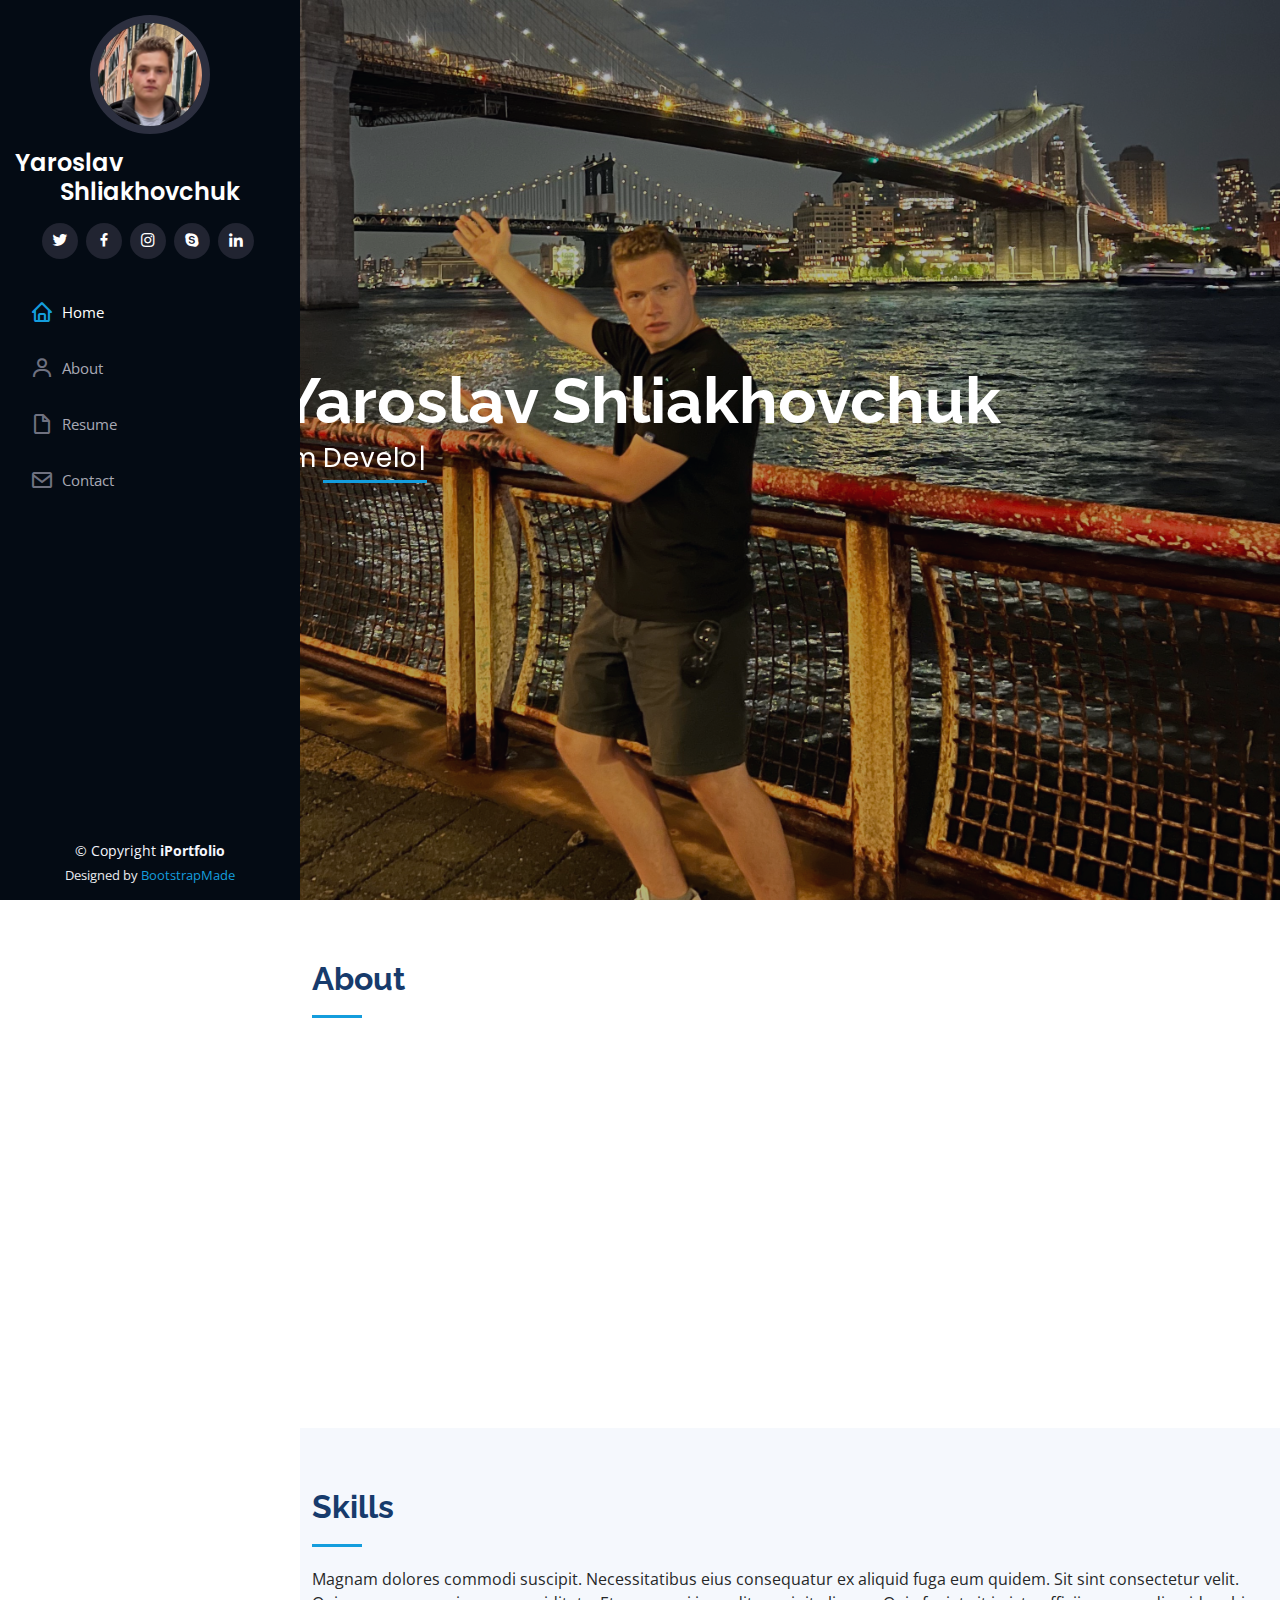
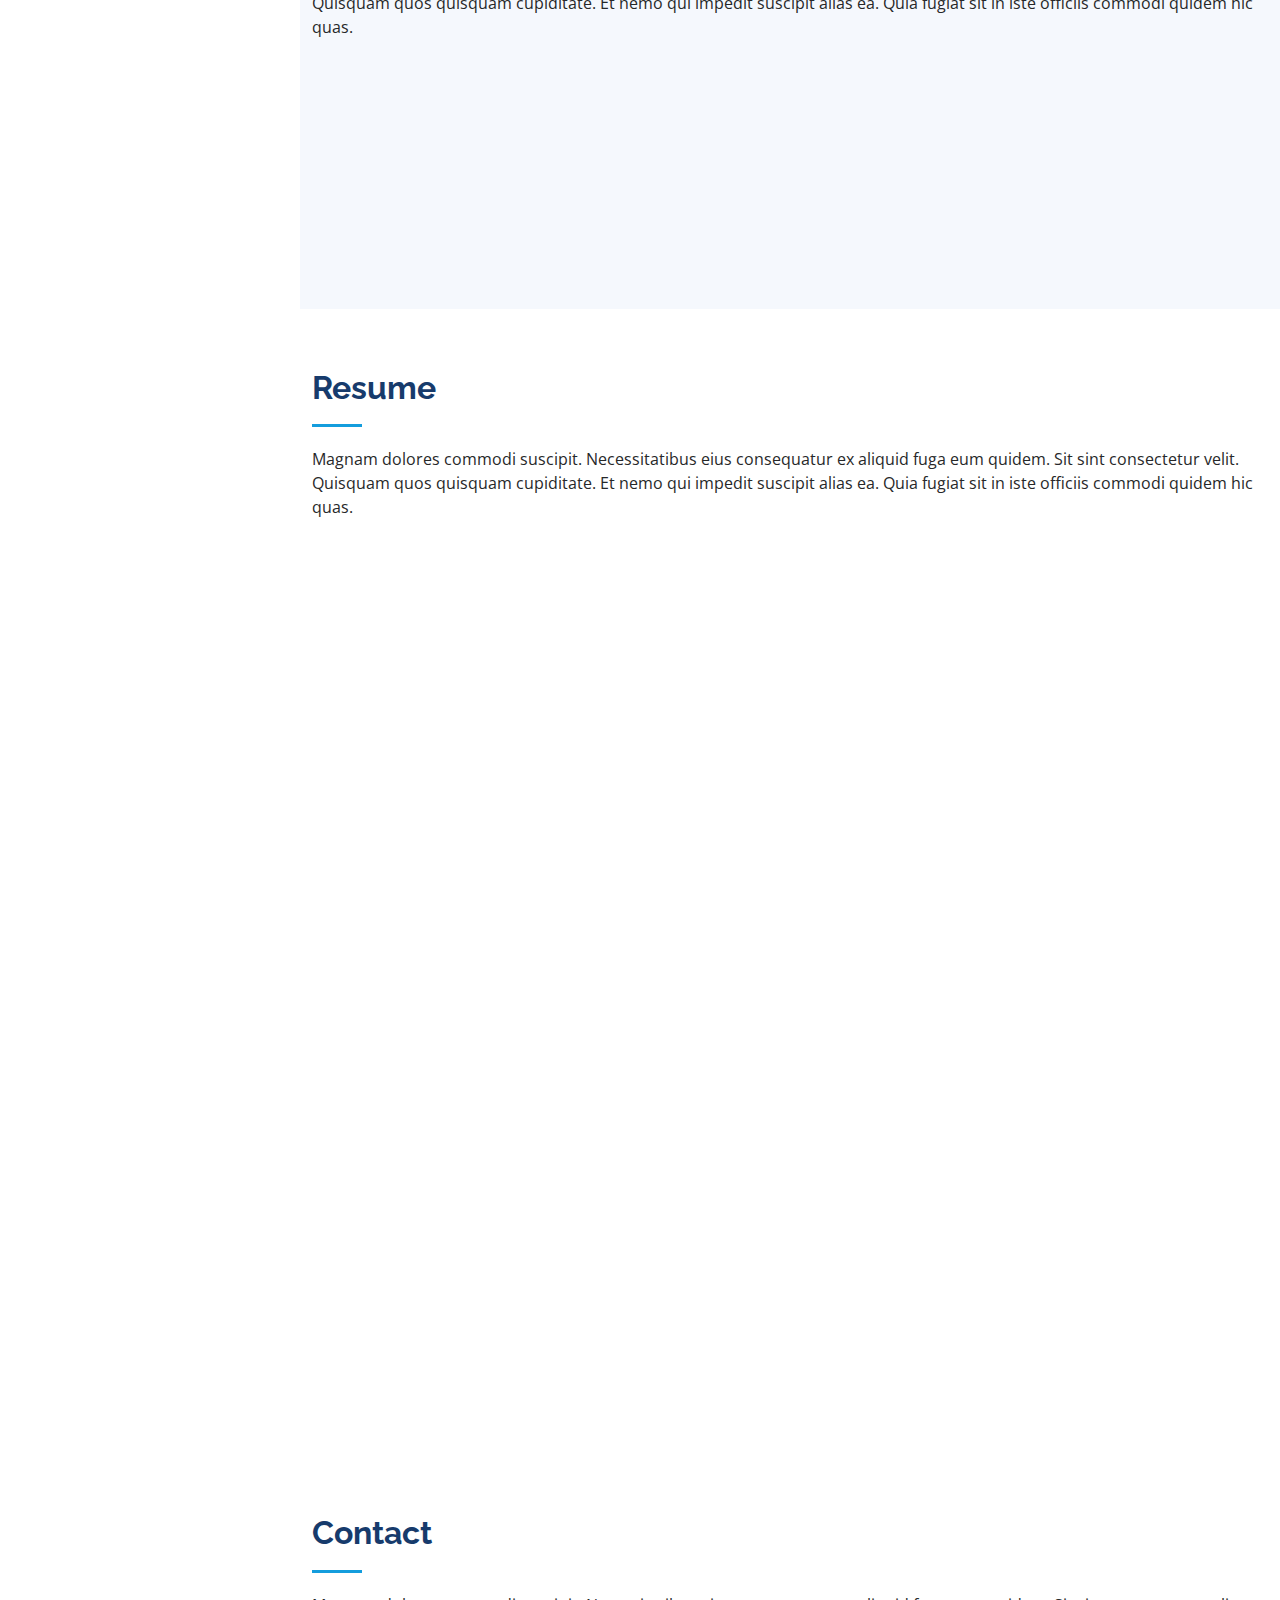
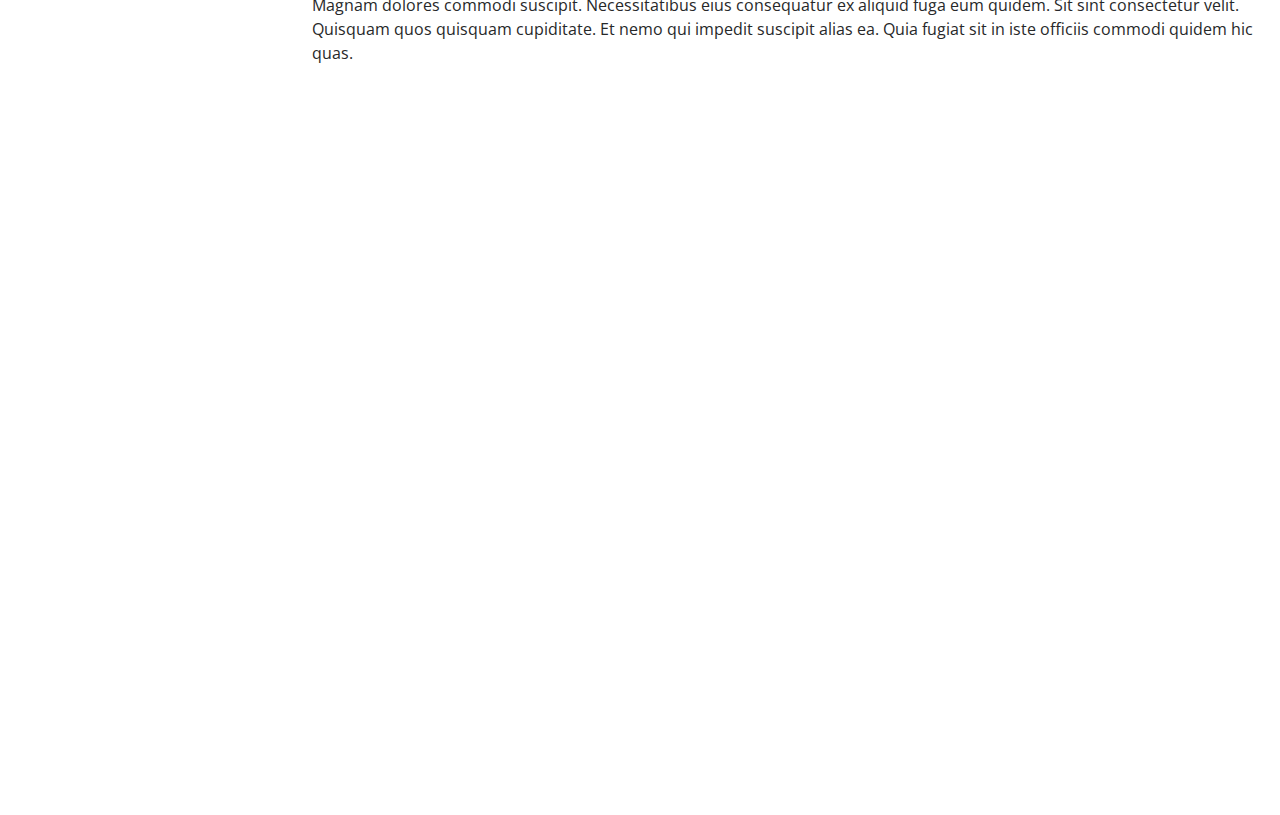
<file: index.html>
<!DOCTYPE html>
<html lang="en">

<head>
  <meta charset="utf-8">
  <meta content="width=device-width, initial-scale=1.0" name="viewport">

  <title>Portfolio</title>
  <meta content="" name="description">
  <meta content="" name="keywords">

  <!-- Favicons -->
  <link href="assets/img/favicon.png" rel="icon">
  <link href="assets/img/apple-touch-icon.png" rel="apple-touch-icon">

  <!-- Google Fonts -->
  <link href="https://fonts.googleapis.com/css?family=Open+Sans:300,300i,400,400i,600,600i,700,700i|Raleway:300,300i,400,400i,500,500i,600,600i,700,700i|Poppins:300,300i,400,400i,500,500i,600,600i,700,700i" rel="stylesheet">

  <!-- Vendor CSS Files -->
  <link href="assets/vendor/aos/aos.css" rel="stylesheet">
  <link href="assets/vendor/bootstrap/css/bootstrap.min.css" rel="stylesheet">
  <link href="assets/vendor/bootstrap-icons/bootstrap-icons.css" rel="stylesheet">
  <link href="assets/vendor/boxicons/css/boxicons.min.css" rel="stylesheet">
  <link href="assets/vendor/glightbox/css/glightbox.min.css" rel="stylesheet">
  <link href="assets/vendor/swiper/swiper-bundle.min.css" rel="stylesheet">

  <!-- Template Main CSS File -->
  <link href="assets/css/style.css" rel="stylesheet">

  <!-- =======================================================
  * Template Name: iPortfolio - v3.9.0
  * Template URL: https://bootstrapmade.com/iportfolio-bootstrap-portfolio-websites-template/
  * Author: BootstrapMade.com
  * License: https://bootstrapmade.com/license/
  ======================================================== -->
</head>

<body>

  <!-- ======= Mobile nav toggle button ======= -->
  <i class="bi bi-list mobile-nav-toggle d-xl-none"></i>

  <!-- ======= Header ======= -->
  <header id="header">
    <div class="d-flex flex-column">

      <div class="profile">
        <img src="assets/img/profile.jpeg" alt="" class="img-fluid rounded-circle">
        <h1 class="text-light"><a href="index.html">Yaroslav Shliakhovchuk</a></h1>
        <div class="social-links mt-3 text-center">
          <a href="#" class="twitter"><i class="bx bxl-twitter"></i></a>
          <a href="#" class="facebook"><i class="bx bxl-facebook"></i></a>
          <a href="#" class="instagram"><i class="bx bxl-instagram"></i></a>
          <a href="#" class="google-plus"><i class="bx bxl-skype"></i></a>
          <a href="#" class="linkedin"><i class="bx bxl-linkedin"></i></a>
        </div>
      </div>

      <nav id="navbar" class="nav-menu navbar">
        <ul>
          <li><a href="#hero" class="nav-link scrollto active"><i class="bx bx-home"></i> <span>Home</span></a></li>
          <li><a href="#about" class="nav-link scrollto"><i class="bx bx-user"></i> <span>About</span></a></li>
          <li><a href="#resume" class="nav-link scrollto"><i class="bx bx-file-blank"></i> <span>Resume</span></a></li>
        <li><a href="#contact" class="nav-link scrollto"><i class="bx bx-envelope"></i> <span>Contact</span></a></li>
        </ul>
      </nav><!-- .nav-menu -->
    </div>
  </header><!-- End Header -->

  <!-- ======= Hero Section ======= -->
  <section id="hero" class="d-flex flex-column justify-content-center align-items-center">
    <div class="hero-container" data-aos="fade-in">
      <h1>Yaroslav Shliakhovchuk</h1>
      <p>I'm <span class="typed" data-typed-items="Developer, Batman, Freelancer"></span></p>
    </div>
  </section><!-- End Hero -->

  <main id="main">

    <!-- ======= About Section ======= -->
    <section id="about" class="about">
      <div class="container">

        <div class="section-title">
          <h2>About</h2>
          <p></p>
        </div>

        <div class="row">
          <div class="col-lg-4" data-aos="fade-right">
            <img src="assets/img/profile.jpeg" class="img-fluid" alt="">
          </div>
          <div class="col-lg-8 pt-4 pt-lg-0 content" data-aos="fade-left">
            <h3>Back End Developer </h3>
           
            <div class="row">
              <div class="col-lg-6">
                <ul>
                  <li><i class="bi bi-chevron-right"></i> <strong>Birthday:</strong> <span>21 January 2002</span></li>
                  <li><i class="bi bi-chevron-right"></i> <strong>Phone:</strong> <span>+1 737 285 9429</span></li>
                  <li><i class="bi bi-chevron-right"></i> <strong>City:</strong> <span>Cedar Park, Texas, USA</span></li>
                </ul>
              </div>
              <div class="col-lg-6">
                <ul>
                  <li><i class="bi bi-chevron-right"></i> <strong>Age:</strong> <span>20</span></li>
                  <li><i class="bi bi-chevron-right"></i> <strong>Email:</strong> <span>yaroslavshlyahovchuk@gmail.com</span></li>
                  <li><i class="bi bi-chevron-right"></i> <strong>Freelance:</strong> <span>Available</span></li>
                </ul>
              </div>
            </div>
            <p>
              Officiis eligendi itaque labore et dolorum mollitia officiis optio vero. Quisquam sunt adipisci omnis et ut. Nulla accusantium dolor incidunt officia tempore. Et eius omnis.
              Cupiditate ut dicta maxime officiis quidem quia. Sed et consectetur qui quia repellendus itaque neque. Aliquid amet quidem ut quaerat cupiditate. Ab et eum qui repellendus omnis culpa magni laudantium dolores.
            </p>
          </div>
        </div>

      </div>
    </section><!-- End About Section -->

    <!-- ======= Facts Section ======= -->
   
    <!-- ======= Skills Section ======= -->
    <section id="skills" class="skills section-bg">
      <div class="container">

        <div class="section-title">
          <h2>Skills</h2>
          <p>Magnam dolores commodi suscipit. Necessitatibus eius consequatur ex aliquid fuga eum quidem. Sit sint consectetur velit. Quisquam quos quisquam cupiditate. Et nemo qui impedit suscipit alias ea. Quia fugiat sit in iste officiis commodi quidem hic quas.</p>
        </div>

        <div class="row skills-content">

          <div class="col-lg-6" data-aos="fade-up">

            <div class="progress">
              <span class="skill">HTML <i class="val">100%</i></span>
              <div class="progress-bar-wrap">
                <div class="progress-bar" role="progressbar" aria-valuenow="100" aria-valuemin="0" aria-valuemax="100"></div>
              </div>
            </div>

            <div class="progress">
              <span class="skill">CSS <i class="val">100%</i></span>
              <div class="progress-bar-wrap">
                <div class="progress-bar" role="progressbar" aria-valuenow="100" aria-valuemin="0" aria-valuemax="100"></div>
              </div>
            </div>

            <div class="progress">
              <span class="skill">JavaScript <i class="val">100%</i></span>
              <div class="progress-bar-wrap">
                <div class="progress-bar" role="progressbar" aria-valuenow="100" aria-valuemin="0" aria-valuemax="100"></div>
              </div>
            </div>

          </div>

          <div class="col-lg-6" data-aos="fade-up" data-aos-delay="100">

            <div class="progress">
              <span class="skill">C# <i class="val">100%</i></span>
              <div class="progress-bar-wrap">
                <div class="progress-bar" role="progressbar" aria-valuenow="100" aria-valuemin="0" aria-valuemax="100"></div>
              </div>
            </div>

            <div class="progress">
              <span class="skill">NodeJS<i class="val">100%</i></span>
              <div class="progress-bar-wrap">
                <div class="progress-bar" role="progressbar" aria-valuenow="100" aria-valuemin="0" aria-valuemax="100"></div>
              </div>
            </div>

            <div class="progress">
              <span class="skill">REACT <i class="val">100%</i></span>
              <div class="progress-bar-wrap">
                <div class="progress-bar" role="progressbar" aria-valuenow="100" aria-valuemin="0" aria-valuemax="100"></div>
              </div>
            </div>

          </div>

        </div>

      </div>
    </section><!-- End Skills Section -->

    <!-- ======= Resume Section ======= -->
    <section id="resume" class="resume">
      <div class="container">

        <div class="section-title">
          <h2>Resume</h2>
          <p>Magnam dolores commodi suscipit. Necessitatibus eius consequatur ex aliquid fuga eum quidem. Sit sint consectetur velit. Quisquam quos quisquam cupiditate. Et nemo qui impedit suscipit alias ea. Quia fugiat sit in iste officiis commodi quidem hic quas.</p>
        </div>

        <div class="row">
          <div class="col-lg-6" data-aos="fade-up">
            <h3 class="resume-title">Sumary</h3>
            <div class="resume-item pb-0">
              <h4>Yaroslav Shliakhovchuk</h4>
              <p><em>Innovative and deadline-driven Back End Developer with 1+ years of experience.</em></p>
              <ul>
                <li>(737) 285-9429</li>
                <li>yaroslavshlyahovchuk@gmail.com</li>
              </ul>
            </div>

            <h3 class="resume-title">Education</h3>
            <div class="resume-item">
              <h4>&amp; Software Development</h4>
              <h5>2015 - 2016</h5>
              <p><em>Computer Academy STEP, Kyiv</em></p>
              <p>Qui deserunt veniam. Et sed aliquam labore tempore sed quisquam iusto autem sit. Ea vero voluptatum qui ut dignissimos deleniti nerada porti sand markend</p>
            </div>
          </div>
          <div class="col-lg-6" data-aos="fade-up" data-aos-delay="100">
            <h3 class="resume-title">Professional Experience</h3>
            <div class="resume-item">
              <h4>Senior graphic design specialist</h4>
              <h5>2019 - Present</h5>
              <p><em>Experion, New York, NY </em></p>
              <ul>
                <li>Lead in the design, development, and implementation of the graphic, layout, and production communication materials</li>
                <li>Delegate tasks to the 7 members of the design team and provide counsel on all aspects of the project. </li>
                <li>Supervise the assessment of all graphic materials in order to ensure quality and accuracy of the design</li>
                <li>Oversee the efficient use of production project budgets ranging from $2,000 - $25,000</li>
              </ul>
            </div>
            <div class="resume-item">
              <h4>Graphic design specialist</h4>
              <h5>2017 - 2018</h5>
              <p><em>Stepping Stone Advertising, New York, NY</em></p>
              <ul>
                <li>Developed numerous marketing programs (logos, brochures,infographics, presentations, and advertisements).</li>
                <li>Managed up to 5 projects or tasks at a given time while under pressure</li>
                <li>Recommended and consulted with clients on the most appropriate graphic design</li>
                <li>Created 4+ design presentations and proposals a month for clients and account managers</li>
              </ul>
            </div>
          </div>
        </div>

      </div>
    </section><!-- End Resume Section -->

    <!-- ======= Portfolio Section ======= -->
   
    <!-- ======= Services Section ======= -->
  <!-- ======= Testimonials Section ======= -->
   
    <!-- ======= Contact Section ======= -->
    <section id="contact" class="contact">
      <div class="container">

        <div class="section-title">
          <h2>Contact</h2>
          <p>Magnam dolores commodi suscipit. Necessitatibus eius consequatur ex aliquid fuga eum quidem. Sit sint consectetur velit. Quisquam quos quisquam cupiditate. Et nemo qui impedit suscipit alias ea. Quia fugiat sit in iste officiis commodi quidem hic quas.</p>
        </div>

        <div class="row" data-aos="fade-in">

          <div class="col-lg-5 d-flex align-items-stretch">
            <div class="info">
              <div class="email">
                <i class="bi bi-envelope"></i>
                <h4>Email:</h4>
                <p>yaroslavshlyahovchuk@gmail.com</p>
              </div>

              <div class="phone">
                <i class="bi bi-phone"></i>
                <h4>Call:</h4>
                <p>+1 737 285 9429</p>
              </div>

              <iframe src="https://www.google.com/maps/embed?pb=!1m14!1m8!1m3!1d12097.433213460943!2d-74.0062269!3d40.7101282!3m2!1i1024!2i768!4f13.1!3m3!1m2!1s0x0%3A0xb89d1fe6bc499443!2sDowntown+Conference+Center!5e0!3m2!1smk!2sbg!4v1539943755621" frameborder="0" style="border:0; width: 100%; height: 290px;" allowfullscreen></iframe>
            </div>

          </div>

          <div class="col-lg-7 mt-5 mt-lg-0 d-flex align-items-stretch">
            <form action="forms/contact.php" method="post" role="form" class="php-email-form">
              <div class="row">
                <div class="form-group col-md-6">
                  <label for="name">Your Name</label>
                  <input type="text" name="name" class="form-control" id="name" required>
                </div>
                <div class="form-group col-md-6">
                  <label for="name">Your Email</label>
                  <input type="email" class="form-control" name="email" id="email" required>
                </div>
              </div>
              <div class="form-group">
                <label for="name">Subject</label>
                <input type="text" class="form-control" name="subject" id="subject" required>
              </div>
              <div class="form-group">
                <label for="name">Message</label>
                <textarea class="form-control" name="message" rows="10" required></textarea>
              </div>
              <div class="my-3">
                <div class="loading">Loading</div>
                <div class="error-message"></div>
                <div class="sent-message">Your message has been sent. Thank you!</div>
              </div>
              <div class="text-center"><button type="submit">Send Message</button></div>
            </form>
          </div>

        </div>

      </div>
    </section><!-- End Contact Section -->

  </main><!-- End #main -->

  <!-- ======= Footer ======= -->
  <footer id="footer">
    <div class="container">
      <div class="copyright">
        &copy; Copyright <strong><span>iPortfolio</span></strong>
      </div>
      <div class="credits">
        <!-- All the links in the footer should remain intact. -->
        <!-- You can delete the links only if you purchased the pro version. -->
        <!-- Licensing information: https://bootstrapmade.com/license/ -->
        <!-- Purchase the pro version with working PHP/AJAX contact form: https://bootstrapmade.com/iportfolio-bootstrap-portfolio-websites-template/ -->
        Designed by <a href="https://bootstrapmade.com/">BootstrapMade</a>
      </div>
    </div>
  </footer><!-- End  Footer -->

  <a href="#" class="back-to-top d-flex align-items-center justify-content-center"><i class="bi bi-arrow-up-short"></i></a>

  <!-- Vendor JS Files -->
  <script src="assets/vendor/purecounter/purecounter_vanilla.js"></script>
  <script src="assets/vendor/aos/aos.js"></script>
  <script src="assets/vendor/bootstrap/js/bootstrap.bundle.min.js"></script>
  <script src="assets/vendor/glightbox/js/glightbox.min.js"></script>
  <script src="assets/vendor/isotope-layout/isotope.pkgd.min.js"></script>
  <script src="assets/vendor/swiper/swiper-bundle.min.js"></script>
  <script src="assets/vendor/typed.js/typed.min.js"></script>
  <script src="assets/vendor/waypoints/noframework.waypoints.js"></script>
  <script src="assets/vendor/php-email-form/validate.js"></script>

  <!-- Template Main JS File -->
  <script src="assets/js/main.js"></script>

</body>

</html>
</file>
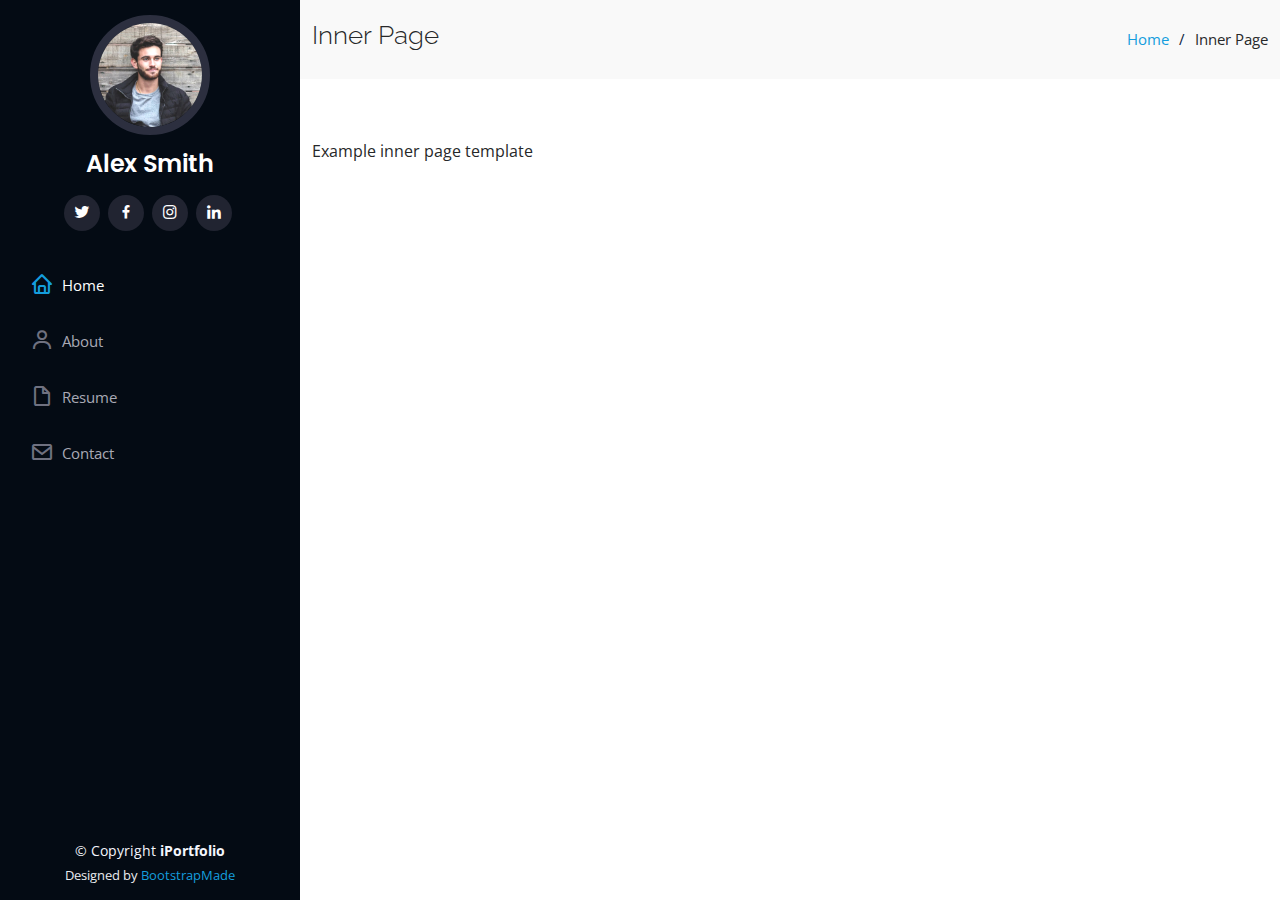
<file: inner-page.html>
<!DOCTYPE html>
<html lang="en">

<head>
  <meta charset="utf-8">
  <meta content="width=device-width, initial-scale=1.0" name="viewport">

  <title>Inner Page - iPortfolio Bootstrap Template</title>
  <meta content="" name="description">
  <meta content="" name="keywords">

  <!-- Favicons -->
  <link href="assets/img/favicon.png" rel="icon">
  <link href="assets/img/apple-touch-icon.png" rel="apple-touch-icon">

  <!-- Google Fonts -->
  <link href="https://fonts.googleapis.com/css?family=Open+Sans:300,300i,400,400i,600,600i,700,700i|Raleway:300,300i,400,400i,500,500i,600,600i,700,700i|Poppins:300,300i,400,400i,500,500i,600,600i,700,700i" rel="stylesheet">

  <!-- Vendor CSS Files -->
  <link href="assets/vendor/aos/aos.css" rel="stylesheet">
  <link href="assets/vendor/bootstrap/css/bootstrap.min.css" rel="stylesheet">
  <link href="assets/vendor/bootstrap-icons/bootstrap-icons.css" rel="stylesheet">
  <link href="assets/vendor/boxicons/css/boxicons.min.css" rel="stylesheet">
  <link href="assets/vendor/glightbox/css/glightbox.min.css" rel="stylesheet">
  <link href="assets/vendor/swiper/swiper-bundle.min.css" rel="stylesheet">

  <!-- Template Main CSS File -->
  <link href="assets/css/style.css" rel="stylesheet">

  <!-- =======================================================
  * Template Name: iPortfolio - v3.9.0
  * Template URL: https://bootstrapmade.com/iportfolio-bootstrap-portfolio-websites-template/
  * Author: BootstrapMade.com
  * License: https://bootstrapmade.com/license/
  ======================================================== -->
</head>

<body>

  <!-- ======= Mobile nav toggle button ======= -->
  <i class="bi bi-list mobile-nav-toggle d-xl-none"></i>

  <!-- ======= Header ======= -->
  <header id="header">
    <div class="d-flex flex-column">

      <div class="profile">
        <img src="assets/img/profile-img.jpg" alt="" class="img-fluid rounded-circle">
        <h1 class="text-light"><a href="index.html">Alex Smith</a></h1>
        <div class="social-links mt-3 text-center">
          <a href="#" class="twitter"><i class="bx bxl-twitter"></i></a>
          <a href="#" class="facebook"><i class="bx bxl-facebook"></i></a>
          <a href="#" class="instagram"><i class="bx bxl-instagram"></i></a>
          <a href="#" class="linkedin"><i class="bx bxl-linkedin"></i></a>
        </div>
      </div>

      <nav id="navbar" class="nav-menu navbar">
        <ul>
          <li><a href="#hero" class="nav-link scrollto active"><i class="bx bx-home"></i> <span>Home</span></a></li>
          <li><a href="#about" class="nav-link scrollto"><i class="bx bx-user"></i> <span>About</span></a></li>
          <li><a href="#resume" class="nav-link scrollto"><i class="bx bx-file-blank"></i> <span>Resume</span></a></li>
          <li><a href="#contact" class="nav-link scrollto"><i class="bx bx-envelope"></i> <span>Contact</span></a></li>
        </ul>
      </nav><!-- .nav-menu -->
    </div>
  </header><!-- End Header -->

  <main id="main">

    <!-- ======= Breadcrumbs ======= -->
    <section class="breadcrumbs">
      <div class="container">

        <div class="d-flex justify-content-between align-items-center">
          <h2>Inner Page</h2>
          <ol>
            <li><a href="index.html">Home</a></li>
            <li>Inner Page</li>
          </ol>
        </div>

      </div>
    </section><!-- End Breadcrumbs -->

    <section class="inner-page">
      <div class="container">
        <p>
          Example inner page template
        </p>
      </div>
    </section>

  </main><!-- End #main -->

  <!-- ======= Footer ======= -->
  <footer id="footer">
    <div class="container">
      <div class="copyright">
        &copy; Copyright <strong><span>iPortfolio</span></strong>
      </div>
      <div class="credits">
        <!-- All the links in the footer should remain intact. -->
        <!-- You can delete the links only if you purchased the pro version. -->
        <!-- Licensing information: https://bootstrapmade.com/license/ -->
        <!-- Purchase the pro version with working PHP/AJAX contact form: https://bootstrapmade.com/iportfolio-bootstrap-portfolio-websites-template/ -->
        Designed by <a href="https://bootstrapmade.com/">BootstrapMade</a>
      </div>
    </div>
  </footer><!-- End  Footer -->

  <a href="#" class="back-to-top d-flex align-items-center justify-content-center"><i class="bi bi-arrow-up-short"></i></a>

  <!-- Vendor JS Files -->
  <script src="assets/vendor/purecounter/purecounter_vanilla.js"></script>
  <script src="assets/vendor/aos/aos.js"></script>
  <script src="assets/vendor/bootstrap/js/bootstrap.bundle.min.js"></script>
  <script src="assets/vendor/glightbox/js/glightbox.min.js"></script>
  <script src="assets/vendor/isotope-layout/isotope.pkgd.min.js"></script>
  <script src="assets/vendor/swiper/swiper-bundle.min.js"></script>
  <script src="assets/vendor/typed.js/typed.min.js"></script>
  <script src="assets/vendor/waypoints/noframework.waypoints.js"></script>
  <script src="assets/vendor/php-email-form/validate.js"></script>

  <!-- Template Main JS File -->
  <script src="assets/js/main.js"></script>

</body>

</html>
</file>
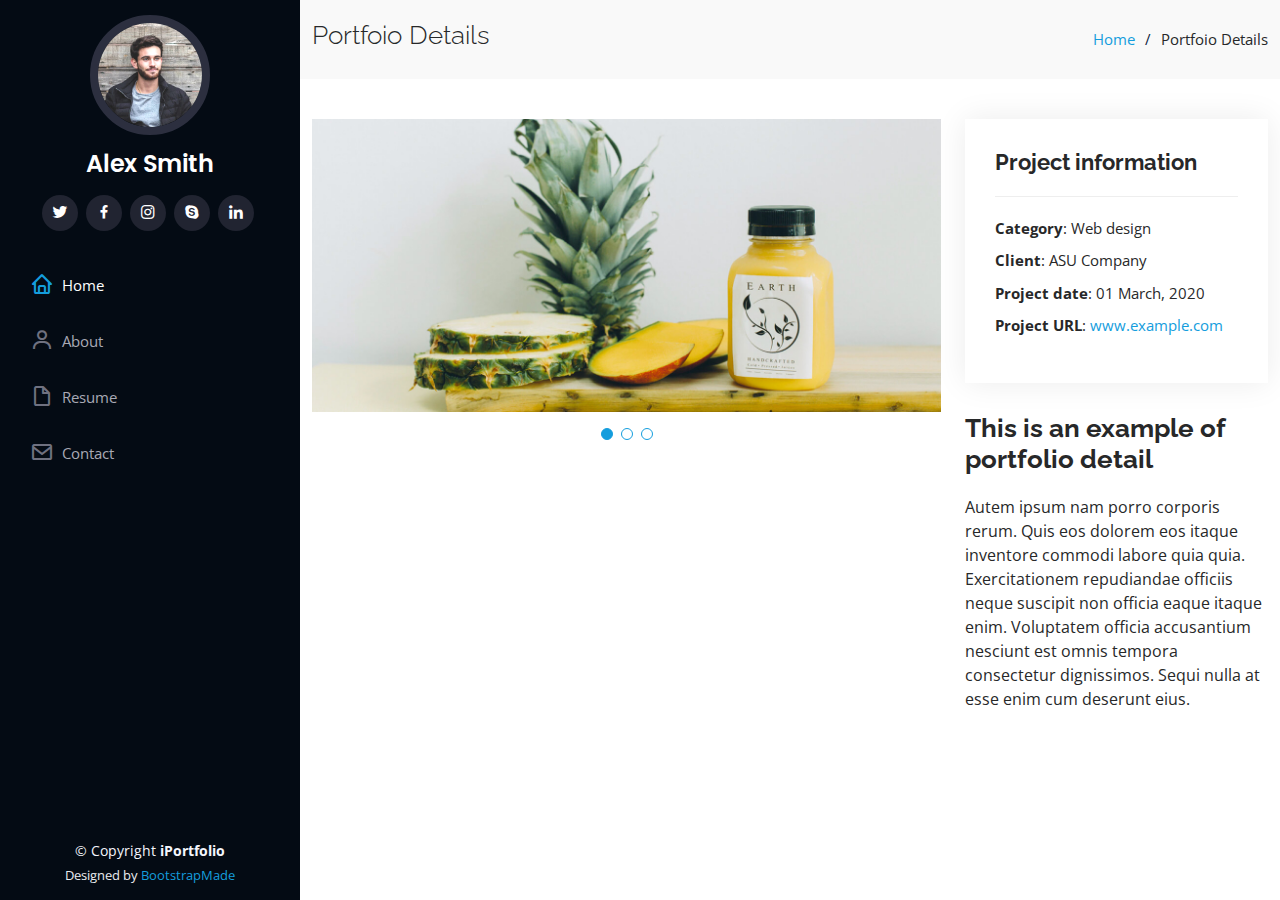
<file: portfolio-details.html>
<!DOCTYPE html>
<html lang="en">

<head>
  <meta charset="utf-8">
  <meta content="width=device-width, initial-scale=1.0" name="viewport">

  <title>Portfolio Details - iPortfolio Bootstrap Template</title>
  <meta content="" name="description">
  <meta content="" name="keywords">

  <!-- Favicons -->
  <link href="assets/img/favicon.png" rel="icon">
  <link href="assets/img/apple-touch-icon.png" rel="apple-touch-icon">

  <!-- Google Fonts -->
  <link href="https://fonts.googleapis.com/css?family=Open+Sans:300,300i,400,400i,600,600i,700,700i|Raleway:300,300i,400,400i,500,500i,600,600i,700,700i|Poppins:300,300i,400,400i,500,500i,600,600i,700,700i" rel="stylesheet">

  <!-- Vendor CSS Files -->
  <link href="assets/vendor/aos/aos.css" rel="stylesheet">
  <link href="assets/vendor/bootstrap/css/bootstrap.min.css" rel="stylesheet">
  <link href="assets/vendor/bootstrap-icons/bootstrap-icons.css" rel="stylesheet">
  <link href="assets/vendor/boxicons/css/boxicons.min.css" rel="stylesheet">
  <link href="assets/vendor/glightbox/css/glightbox.min.css" rel="stylesheet">
  <link href="assets/vendor/swiper/swiper-bundle.min.css" rel="stylesheet">

  <!-- Template Main CSS File -->
  <link href="assets/css/style.css" rel="stylesheet">

  <!-- =======================================================
  * Template Name: iPortfolio - v3.9.0
  * Template URL: https://bootstrapmade.com/iportfolio-bootstrap-portfolio-websites-template/
  * Author: BootstrapMade.com
  * License: https://bootstrapmade.com/license/
  ======================================================== -->
</head>

<body>

  <!-- ======= Mobile nav toggle button ======= -->
  <i class="bi bi-list mobile-nav-toggle d-xl-none"></i>

  <!-- ======= Header ======= -->
  <header id="header">
    <div class="d-flex flex-column">

      <div class="profile">
        <img src="assets/img/profile-img.jpg" alt="" class="img-fluid rounded-circle">
        <h1 class="text-light"><a href="index.html">Alex Smith</a></h1>
        <div class="social-links mt-3 text-center">
          <a href="#" class="twitter"><i class="bx bxl-twitter"></i></a>
          <a href="#" class="facebook"><i class="bx bxl-facebook"></i></a>
          <a href="#" class="instagram"><i class="bx bxl-instagram"></i></a>
          <a href="#" class="google-plus"><i class="bx bxl-skype"></i></a>
          <a href="#" class="linkedin"><i class="bx bxl-linkedin"></i></a>
        </div>
      </div>

      <nav id="navbar" class="nav-menu navbar">
        <ul>
          <li><a href="#hero" class="nav-link scrollto active"><i class="bx bx-home"></i> <span>Home</span></a></li>
          <li><a href="#about" class="nav-link scrollto"><i class="bx bx-user"></i> <span>About</span></a></li>
          <li><a href="#resume" class="nav-link scrollto"><i class="bx bx-file-blank"></i> <span>Resume</span></a></li>
          <li><a href="#contact" class="nav-link scrollto"><i class="bx bx-envelope"></i> <span>Contact</span></a></li>
        </ul>
      </nav><!-- .nav-menu -->
    </div>
  </header><!-- End Header -->

  <main id="main">

    <!-- ======= Breadcrumbs ======= -->
    <section id="breadcrumbs" class="breadcrumbs">
      <div class="container">

        <div class="d-flex justify-content-between align-items-center">
          <h2>Portfoio Details</h2>
          <ol>
            <li><a href="index.html">Home</a></li>
            <li>Portfoio Details</li>
          </ol>
        </div>

      </div>
    </section><!-- End Breadcrumbs -->

    <!-- ======= Portfolio Details Section ======= -->
    <section id="portfolio-details" class="portfolio-details">
      <div class="container">

        <div class="row gy-4">

          <div class="col-lg-8">
            <div class="portfolio-details-slider swiper">
              <div class="swiper-wrapper align-items-center">

                <div class="swiper-slide">
                  <img src="assets/img/portfolio/portfolio-details-1.jpg" alt="">
                </div>

                <div class="swiper-slide">
                  <img src="assets/img/portfolio/portfolio-details-2.jpg" alt="">
                </div>

                <div class="swiper-slide">
                  <img src="assets/img/portfolio/portfolio-details-3.jpg" alt="">
                </div>

              </div>
              <div class="swiper-pagination"></div>
            </div>
          </div>

          <div class="col-lg-4">
            <div class="portfolio-info">
              <h3>Project information</h3>
              <ul>
                <li><strong>Category</strong>: Web design</li>
                <li><strong>Client</strong>: ASU Company</li>
                <li><strong>Project date</strong>: 01 March, 2020</li>
                <li><strong>Project URL</strong>: <a href="#">www.example.com</a></li>
              </ul>
            </div>
            <div class="portfolio-description">
              <h2>This is an example of portfolio detail</h2>
              <p>
                Autem ipsum nam porro corporis rerum. Quis eos dolorem eos itaque inventore commodi labore quia quia. Exercitationem repudiandae officiis neque suscipit non officia eaque itaque enim. Voluptatem officia accusantium nesciunt est omnis tempora consectetur dignissimos. Sequi nulla at esse enim cum deserunt eius.
              </p>
            </div>
          </div>

        </div>

      </div>
    </section><!-- End Portfolio Details Section -->

  </main><!-- End #main -->

  <!-- ======= Footer ======= -->
  <footer id="footer">
    <div class="container">
      <div class="copyright">
        &copy; Copyright <strong><span>iPortfolio</span></strong>
      </div>
      <div class="credits">
        <!-- All the links in the footer should remain intact. -->
        <!-- You can delete the links only if you purchased the pro version. -->
        <!-- Licensing information: https://bootstrapmade.com/license/ -->
        <!-- Purchase the pro version with working PHP/AJAX contact form: https://bootstrapmade.com/iportfolio-bootstrap-portfolio-websites-template/ -->
        Designed by <a href="https://bootstrapmade.com/">BootstrapMade</a>
      </div>
    </div>
  </footer><!-- End  Footer -->

  <a href="#" class="back-to-top d-flex align-items-center justify-content-center"><i class="bi bi-arrow-up-short"></i></a>

  <!-- Vendor JS Files -->
  <script src="assets/vendor/purecounter/purecounter_vanilla.js"></script>
  <script src="assets/vendor/aos/aos.js"></script>
  <script src="assets/vendor/bootstrap/js/bootstrap.bundle.min.js"></script>
  <script src="assets/vendor/glightbox/js/glightbox.min.js"></script>
  <script src="assets/vendor/isotope-layout/isotope.pkgd.min.js"></script>
  <script src="assets/vendor/swiper/swiper-bundle.min.js"></script>
  <script src="assets/vendor/typed.js/typed.min.js"></script>
  <script src="assets/vendor/waypoints/noframework.waypoints.js"></script>
  <script src="assets/vendor/php-email-form/validate.js"></script>

  <!-- Template Main JS File -->
  <script src="assets/js/main.js"></script>

</body>

</html>
</file>
<file: assets/css/style.css>
/**
* Template Name: iPortfolio - v3.9.0
* Template URL: https://bootstrapmade.com/iportfolio-bootstrap-portfolio-websites-template/
* Author: BootstrapMade.com
* License: https://bootstrapmade.com/license/
*/

/*--------------------------------------------------------------
# General
--------------------------------------------------------------*/
body {
  font-family: "Open Sans", sans-serif;
  color: #272829;
}

a {
  color: #149ddd;
  text-decoration: none;
}

a:hover {
  color: #37b3ed;
  text-decoration: none;
}

h1,
h2,
h3,
h4,
h5,
h6 {
  font-family: "Raleway", sans-serif;
}

/*--------------------------------------------------------------
# Back to top button
--------------------------------------------------------------*/
.back-to-top {
  position: fixed;
  visibility: hidden;
  opacity: 0;
  right: 15px;
  bottom: 15px;
  z-index: 996;
  background: #149ddd;
  width: 40px;
  height: 40px;
  border-radius: 50px;
  transition: all 0.4s;
}

.back-to-top i {
  font-size: 28px;
  color: #fff;
  line-height: 0;
}

.back-to-top:hover {
  background: #2eafec;
  color: #fff;
}

.back-to-top.active {
  visibility: visible;
  opacity: 1;
}

/*--------------------------------------------------------------
# Header
--------------------------------------------------------------*/
#header {
  position: fixed;
  top: 0;
  left: 0;
  bottom: 0;
  width: 300px;
  transition: all ease-in-out 0.5s;
  z-index: 9997;
  transition: all 0.5s;
  padding: 0 15px;
  background: #040b14;
  overflow-y: auto;
}

#header .profile img {
  margin: 15px auto;
  display: block;
  width: 120px;
  border: 8px solid #2c2f3f;
}

#header .profile h1 {
  font-size: 24px;
  margin: 0;
  padding: 0;
  font-weight: 600;
  -moz-text-align-last: center;
  text-align-last: center;
  font-family: "Poppins", sans-serif;
}

#header .profile h1 a,
#header .profile h1 a:hover {
  color: #fff;
  text-decoration: none;
}

#header .profile .social-links a {
  font-size: 18px;
  display: inline-block;
  background: #212431;
  color: #fff;
  line-height: 1;
  padding: 8px 0;
  margin-right: 4px;
  border-radius: 50%;
  text-align: center;
  width: 36px;
  height: 36px;
  transition: 0.3s;
}

#header .profile .social-links a:hover {
  background: #149ddd;
  color: #fff;
  text-decoration: none;
}

#main {
  margin-left: 300px;
}

@media (max-width: 1199px) {
  #header {
    left: -300px;
  }

  #main {
    margin-left: 0;
  }
}

/*--------------------------------------------------------------
# Navigation Menu
--------------------------------------------------------------*/
/* Desktop Navigation */
.nav-menu {
  padding: 30px 0 0 0;
}

.nav-menu * {
  margin: 0;
  padding: 0;
  list-style: none;
}

.nav-menu>ul>li {
  position: relative;
  white-space: nowrap;
}

.nav-menu a,
.nav-menu a:focus {
  display: flex;
  align-items: center;
  color: #a8a9b4;
  padding: 12px 15px;
  margin-bottom: 8px;
  transition: 0.3s;
  font-size: 15px;
}

.nav-menu a i,
.nav-menu a:focus i {
  font-size: 24px;
  padding-right: 8px;
  color: #6f7180;
}

.nav-menu a:hover,
.nav-menu .active,
.nav-menu .active:focus,
.nav-menu li:hover>a {
  text-decoration: none;
  color: #fff;
}

.nav-menu a:hover i,
.nav-menu .active i,
.nav-menu .active:focus i,
.nav-menu li:hover>a i {
  color: #149ddd;
}

/* Mobile Navigation */
.mobile-nav-toggle {
  position: fixed;
  right: 15px;
  top: 15px;
  z-index: 9998;
  border: 0;
  font-size: 24px;
  transition: all 0.4s;
  outline: none !important;
  background-color: #149ddd;
  color: #fff;
  width: 40px;
  height: 40px;
  display: inline-flex;
  align-items: center;
  justify-content: center;
  line-height: 0;
  border-radius: 50px;
  cursor: pointer;
}

.mobile-nav-active {
  overflow: hidden;
}

.mobile-nav-active #header {
  left: 0;
}

/*--------------------------------------------------------------
# Hero Section
--------------------------------------------------------------*/
#hero {
  width: 100%;
  height: 100vh;
  background: url("../img/IMG_1404.jpeg") top center;
  background-size: cover;
}

#hero:before {
  content: "";
  background: rgba(5, 13, 24, 0.3);
  position: absolute;
  bottom: 0;
  top: 0;
  left: 0;
  right: 0;
  z-index: 1;
}

#hero .hero-container {
  position: relative;
  z-index: 2;
  min-width: 300px;
}

#hero h1 {
  margin: 0 0 10px 0;
  font-size: 64px;
  font-weight: 700;
  line-height: 56px;
  color: #fff;
}

#hero p {
  color: #fff;
  margin-bottom: 50px;
  font-size: 26px;
  font-family: "Poppins", sans-serif;
}

#hero p span {
  color: #fff;
  padding-bottom: 4px;
  letter-spacing: 1px;
  border-bottom: 3px solid #149ddd;
}

@media (min-width: 1024px) {
  #hero {
    background-attachment: fixed;
  }
}

@media (max-width: 768px) {
  #hero h1 {
    font-size: 28px;
    line-height: 36px;
  }

  #hero h2 {
    font-size: 18px;
    line-height: 24px;
    margin-bottom: 30px;
  }
}

/*--------------------------------------------------------------
# Sections General
--------------------------------------------------------------*/
section {
  padding: 60px 0;
  overflow: hidden;
}

.section-bg {
  background: #f5f8fd;
}

.section-title {
  padding-bottom: 30px;
}

.section-title h2 {
  font-size: 32px;
  font-weight: bold;
  margin-bottom: 20px;
  padding-bottom: 20px;
  position: relative;
  color: #173b6c;
}

.section-title h2::after {
  content: "";
  position: absolute;
  display: block;
  width: 50px;
  height: 3px;
  background: #149ddd;
  bottom: 0;
  left: 0;
}

.section-title p {
  margin-bottom: 0;
}

/*--------------------------------------------------------------
# About
--------------------------------------------------------------*/
.about .content h3 {
  font-weight: 700;
  font-size: 26px;
  color: #173b6c;
}

.about .content ul {
  list-style: none;
  padding: 0;
}

.about .content ul li {
  margin-bottom: 20px;
  display: flex;
  align-items: center;
}

.about .content ul strong {
  margin-right: 10px;
}

.about .content ul i {
  font-size: 16px;
  margin-right: 5px;
  color: #149ddd;
  line-height: 0;
}

.about .content p:last-child {
  margin-bottom: 0;
}

/*--------------------------------------------------------------
# Facts
--------------------------------------------------------------*/
.facts {
  padding-bottom: 30px;
}

.facts .count-box {
  padding: 30px;
  width: 100%;
}

.facts .count-box i {
  display: block;
  font-size: 44px;
  color: #149ddd;
  float: left;
  line-height: 0;
}

.facts .count-box span {
  font-size: 48px;
  line-height: 40px;
  display: block;
  font-weight: 700;
  color: #050d18;
  margin-left: 60px;
}

.facts .count-box p {
  padding: 15px 0 0 0;
  margin: 0 0 0 60px;
  font-family: "Raleway", sans-serif;
  font-size: 14px;
  color: #122f57;
}

.facts .count-box a {
  font-weight: 600;
  display: block;
  margin-top: 20px;
  color: #122f57;
  font-size: 15px;
  font-family: "Poppins", sans-serif;
  transition: ease-in-out 0.3s;
}

.facts .count-box a:hover {
  color: #1f5297;
}

/*--------------------------------------------------------------
# Akills
--------------------------------------------------------------*/
.skills .progress {
  height: 60px;
  display: block;
  background: none;
  border-radius: 0;
}

.skills .progress .skill {
  padding: 0;
  margin: 0 0 6px 0;
  text-transform: uppercase;
  display: block;
  font-weight: 600;
  font-family: "Poppins", sans-serif;
  color: #050d18;
}

.skills .progress .skill .val {
  float: right;
  font-style: normal;
}

.skills .progress-bar-wrap {
  background: #dce8f8;
  height: 10px;
}

.skills .progress-bar {
  width: 1px;
  height: 10px;
  transition: 0.9s;
  background-color: #149ddd;
}

/*--------------------------------------------------------------
# Resume
--------------------------------------------------------------*/
.resume .resume-title {
  font-size: 26px;
  font-weight: 700;
  margin-top: 20px;
  margin-bottom: 20px;
  color: #050d18;
}

.resume .resume-item {
  padding: 0 0 20px 20px;
  margin-top: -2px;
  border-left: 2px solid #1f5297;
  position: relative;
}

.resume .resume-item h4 {
  line-height: 18px;
  font-size: 18px;
  font-weight: 600;
  text-transform: uppercase;
  font-family: "Poppins", sans-serif;
  color: #050d18;
  margin-bottom: 10px;
}

.resume .resume-item h5 {
  font-size: 16px;
  background: #e4edf9;
  padding: 5px 15px;
  display: inline-block;
  font-weight: 600;
  margin-bottom: 10px;
}

.resume .resume-item ul {
  padding-left: 20px;
}

.resume .resume-item ul li {
  padding-bottom: 10px;
}

.resume .resume-item:last-child {
  padding-bottom: 0;
}

.resume .resume-item::before {
  content: "";
  position: absolute;
  width: 16px;
  height: 16px;
  border-radius: 50px;
  left: -9px;
  top: 0;
  background: #fff;
  border: 2px solid #1f5297;
}

/*--------------------------------------------------------------
# Portfolio
--------------------------------------------------------------*/
.portfolio .portfolio-item {
  margin-bottom: 30px;
}

.portfolio #portfolio-flters {
  padding: 0;
  margin: 0 auto 35px auto;
  list-style: none;
  text-align: center;
  background: #fff;
  border-radius: 50px;
  padding: 2px 15px;
}

.portfolio #portfolio-flters li {
  cursor: pointer;
  display: inline-block;
  padding: 10px 15px 8px 15px;
  font-size: 14px;
  font-weight: 600;
  line-height: 1;
  text-transform: uppercase;
  color: #272829;
  margin-bottom: 5px;
  transition: all 0.3s ease-in-out;
}

.portfolio #portfolio-flters li:hover,
.portfolio #portfolio-flters li.filter-active {
  color: #149ddd;
}

.portfolio #portfolio-flters li:last-child {
  margin-right: 0;
}

.portfolio .portfolio-wrap {
  transition: 0.3s;
  position: relative;
  overflow: hidden;
  z-index: 1;
}

.portfolio .portfolio-wrap::before {
  content: "";
  background: rgba(255, 255, 255, 0.5);
  position: absolute;
  left: 0;
  right: 0;
  top: 0;
  bottom: 0;
  transition: all ease-in-out 0.3s;
  z-index: 2;
  opacity: 0;
}

.portfolio .portfolio-wrap .portfolio-links {
  opacity: 1;
  left: 0;
  right: 0;
  bottom: -60px;
  z-index: 3;
  position: absolute;
  transition: all ease-in-out 0.3s;
  display: flex;
  justify-content: center;
}

.portfolio .portfolio-wrap .portfolio-links a {
  color: #fff;
  font-size: 28px;
  text-align: center;
  background: rgba(20, 157, 221, 0.75);
  transition: 0.3s;
  width: 50%;
}

.portfolio .portfolio-wrap .portfolio-links a:hover {
  background: rgba(20, 157, 221, 0.95);
}

.portfolio .portfolio-wrap .portfolio-links a+a {
  border-left: 1px solid #37b3ed;
}

.portfolio .portfolio-wrap:hover::before {
  top: 0;
  left: 0;
  right: 0;
  bottom: 0;
  opacity: 1;
}

.portfolio .portfolio-wrap:hover .portfolio-links {
  opacity: 1;
  bottom: 0;
}

/*--------------------------------------------------------------
# Portfolio Details
--------------------------------------------------------------*/
.portfolio-details {
  padding-top: 40px;
}

.portfolio-details .portfolio-details-slider img {
  width: 100%;
}

.portfolio-details .portfolio-details-slider .swiper-pagination {
  margin-top: 20px;
  position: relative;
}

.portfolio-details .portfolio-details-slider .swiper-pagination .swiper-pagination-bullet {
  width: 12px;
  height: 12px;
  background-color: #fff;
  opacity: 1;
  border: 1px solid #149ddd;
}

.portfolio-details .portfolio-details-slider .swiper-pagination .swiper-pagination-bullet-active {
  background-color: #149ddd;
}

.portfolio-details .portfolio-info {
  padding: 30px;
  box-shadow: 0px 0 30px rgba(5, 13, 24, 0.08);
}

.portfolio-details .portfolio-info h3 {
  font-size: 22px;
  font-weight: 700;
  margin-bottom: 20px;
  padding-bottom: 20px;
  border-bottom: 1px solid #eee;
}

.portfolio-details .portfolio-info ul {
  list-style: none;
  padding: 0;
  font-size: 15px;
}

.portfolio-details .portfolio-info ul li+li {
  margin-top: 10px;
}

.portfolio-details .portfolio-description {
  padding-top: 30px;
}

.portfolio-details .portfolio-description h2 {
  font-size: 26px;
  font-weight: 700;
  margin-bottom: 20px;
}

.portfolio-details .portfolio-description p {
  padding: 0;
}

/*--------------------------------------------------------------
# Services
--------------------------------------------------------------*/
.services .icon-box {
  margin-bottom: 20px;
}

.services .icon {
  float: left;
  display: flex;
  align-items: center;
  justify-content: center;
  width: 54px;
  height: 54px;
  background: #149ddd;
  border-radius: 50%;
  transition: 0.5s;
  border: 1px solid #149ddd;
}

.services .icon i {
  color: #fff;
  font-size: 24px;
  line-height: 0;
}

.services .icon-box:hover .icon {
  background: #fff;
}

.services .icon-box:hover .icon i {
  color: #149ddd;
}

.services .title {
  margin-left: 80px;
  font-weight: 700;
  margin-bottom: 15px;
  font-size: 18px;
}

.services .title a {
  color: #343a40;
}

.services .title a:hover {
  color: #149ddd;
}

.services .description {
  margin-left: 80px;
  line-height: 24px;
  font-size: 14px;
}

/*--------------------------------------------------------------
# Testimonials
--------------------------------------------------------------*/
.testimonials .testimonials-carousel,
.testimonials .testimonials-slider {
  overflow: hidden;
}

.testimonials .testimonial-item {
  box-sizing: content-box;
  text-align: center;
  min-height: 320px;
}

.testimonials .testimonial-item .testimonial-img {
  width: 90px;
  border-radius: 50%;
  margin: 0 auto;
}

.testimonials .testimonial-item h3 {
  font-size: 18px;
  font-weight: bold;
  margin: 10px 0 5px 0;
  color: #111;
}

.testimonials .testimonial-item h4 {
  font-size: 14px;
  color: #999;
  margin: 0;
}

.testimonials .testimonial-item .quote-icon-left,
.testimonials .testimonial-item .quote-icon-right {
  color: #c3e8fa;
  font-size: 26px;
}

.testimonials .testimonial-item .quote-icon-left {
  display: inline-block;
  left: -5px;
  position: relative;
}

.testimonials .testimonial-item .quote-icon-right {
  display: inline-block;
  right: -5px;
  position: relative;
  top: 10px;
}

.testimonials .testimonial-item p {
  font-style: italic;
  margin: 0 15px 15px 15px;
  padding: 20px;
  background: #fff;
  position: relative;
  margin-bottom: 35px;
  border-radius: 6px;
  box-shadow: 0px 2px 15px rgba(0, 0, 0, 0.1);
}

.testimonials .testimonial-item p::after {
  content: "";
  width: 0;
  height: 0;
  border-top: 20px solid #fff;
  border-right: 20px solid transparent;
  border-left: 20px solid transparent;
  position: absolute;
  bottom: -20px;
  left: calc(50% - 20px);
}

.testimonials .swiper-pagination {
  margin-top: 20px;
  position: relative;
}

.testimonials .swiper-pagination .swiper-pagination-bullet {
  width: 12px;
  height: 12px;
  background-color: #fff;
  opacity: 1;
  border: 1px solid #149ddd;
}

.testimonials .swiper-pagination .swiper-pagination-bullet-active {
  background-color: #149ddd;
}

/*--------------------------------------------------------------
# Contact
--------------------------------------------------------------*/
.contact {
  padding-bottom: 130px;
}

.contact .info {
  padding: 30px;
  background: #fff;
  width: 100%;
  box-shadow: 0 0 24px 0 rgba(0, 0, 0, 0.12);
}

.contact .info i {
  font-size: 20px;
  color: #149ddd;
  float: left;
  width: 44px;
  height: 44px;
  background: #dff3fc;
  display: flex;
  justify-content: center;
  align-items: center;
  border-radius: 50px;
  transition: all 0.3s ease-in-out;
}

.contact .info h4 {
  padding: 0 0 0 60px;
  font-size: 22px;
  font-weight: 600;
  margin-bottom: 5px;
  color: #050d18;
}

.contact .info p {
  padding: 0 0 10px 60px;
  margin-bottom: 20px;
  font-size: 14px;
  color: #173b6c;
}

.contact .info .email p {
  padding-top: 5px;
}

.contact .info .social-links {
  padding-left: 60px;
}

.contact .info .social-links a {
  font-size: 18px;
  display: inline-block;
  background: #333;
  color: #fff;
  line-height: 1;
  padding: 8px 0;
  border-radius: 50%;
  text-align: center;
  width: 36px;
  height: 36px;
  transition: 0.3s;
  margin-right: 10px;
}

.contact .info .social-links a:hover {
  background: #149ddd;
  color: #fff;
}

.contact .info .email:hover i,
.contact .info .address:hover i,
.contact .info .phone:hover i {
  background: #149ddd;
  color: #fff;
}

.contact .php-email-form {
  width: 100%;
  padding: 30px;
  background: #fff;
  box-shadow: 0 0 24px 0 rgba(0, 0, 0, 0.12);
}

.contact .php-email-form .form-group {
  padding-bottom: 8px;
}

.contact .php-email-form .validate {
  display: none;
  color: red;
  margin: 0 0 15px 0;
  font-weight: 400;
  font-size: 13px;
}

.contact .php-email-form .error-message {
  display: none;
  color: #fff;
  background: #ed3c0d;
  text-align: left;
  padding: 15px;
  font-weight: 600;
}

.contact .php-email-form .error-message br+br {
  margin-top: 25px;
}

.contact .php-email-form .sent-message {
  display: none;
  color: #fff;
  background: #18d26e;
  text-align: center;
  padding: 15px;
  font-weight: 600;
}

.contact .php-email-form .loading {
  display: none;
  background: #fff;
  text-align: center;
  padding: 15px;
}

.contact .php-email-form .loading:before {
  content: "";
  display: inline-block;
  border-radius: 50%;
  width: 24px;
  height: 24px;
  margin: 0 10px -6px 0;
  border: 3px solid #18d26e;
  border-top-color: #eee;
  -webkit-animation: animate-loading 1s linear infinite;
  animation: animate-loading 1s linear infinite;
}

.contact .php-email-form .form-group {
  margin-bottom: 15px;
}

.contact .php-email-form label {
  padding-bottom: 8px;
}

.contact .php-email-form input,
.contact .php-email-form textarea {
  border-radius: 0;
  box-shadow: none;
  font-size: 14px;
}

.contact .php-email-form input {
  height: 44px;
}

.contact .php-email-form textarea {
  padding: 10px 15px;
}

.contact .php-email-form button[type=submit] {
  background: #149ddd;
  border: 0;
  padding: 10px 24px;
  color: #fff;
  transition: 0.4s;
  border-radius: 4px;
}

.contact .php-email-form button[type=submit]:hover {
  background: #37b3ed;
}

@-webkit-keyframes animate-loading {
  0% {
    transform: rotate(0deg);
  }

  100% {
    transform: rotate(360deg);
  }
}

@keyframes animate-loading {
  0% {
    transform: rotate(0deg);
  }

  100% {
    transform: rotate(360deg);
  }
}

/*--------------------------------------------------------------
# Breadcrumbs
--------------------------------------------------------------*/
.breadcrumbs {
  padding: 20px 0;
  background: #f9f9f9;
}

.breadcrumbs h2 {
  font-size: 26px;
  font-weight: 300;
}

.breadcrumbs ol {
  display: flex;
  flex-wrap: wrap;
  list-style: none;
  padding: 0;
  margin: 0;
  font-size: 15px;
}

.breadcrumbs ol li+li {
  padding-left: 10px;
}

.breadcrumbs ol li+li::before {
  display: inline-block;
  padding-right: 10px;
  color: #0e2442;
  content: "/";
}

@media (max-width: 768px) {
  .breadcrumbs .d-flex {
    display: block !important;
  }

  .breadcrumbs ol {
    display: block;
  }

  .breadcrumbs ol li {
    display: inline-block;
  }
}

/*--------------------------------------------------------------
# Footer
--------------------------------------------------------------*/
#footer {
  padding: 15px;
  color: #f4f6fd;
  font-size: 14px;
  position: fixed;
  left: 0;
  bottom: 0;
  width: 300px;
  z-index: 9999;
  background: #040b14;
}

#footer .copyright {
  text-align: center;
}

#footer .credits {
  padding-top: 5px;
  text-align: center;
  font-size: 13px;
  color: #eaebf0;
}

@media (max-width: 1199px) {
  #footer {
    position: static;
    width: auto;
    padding-right: 20px 15px;
  }
}
</file>
